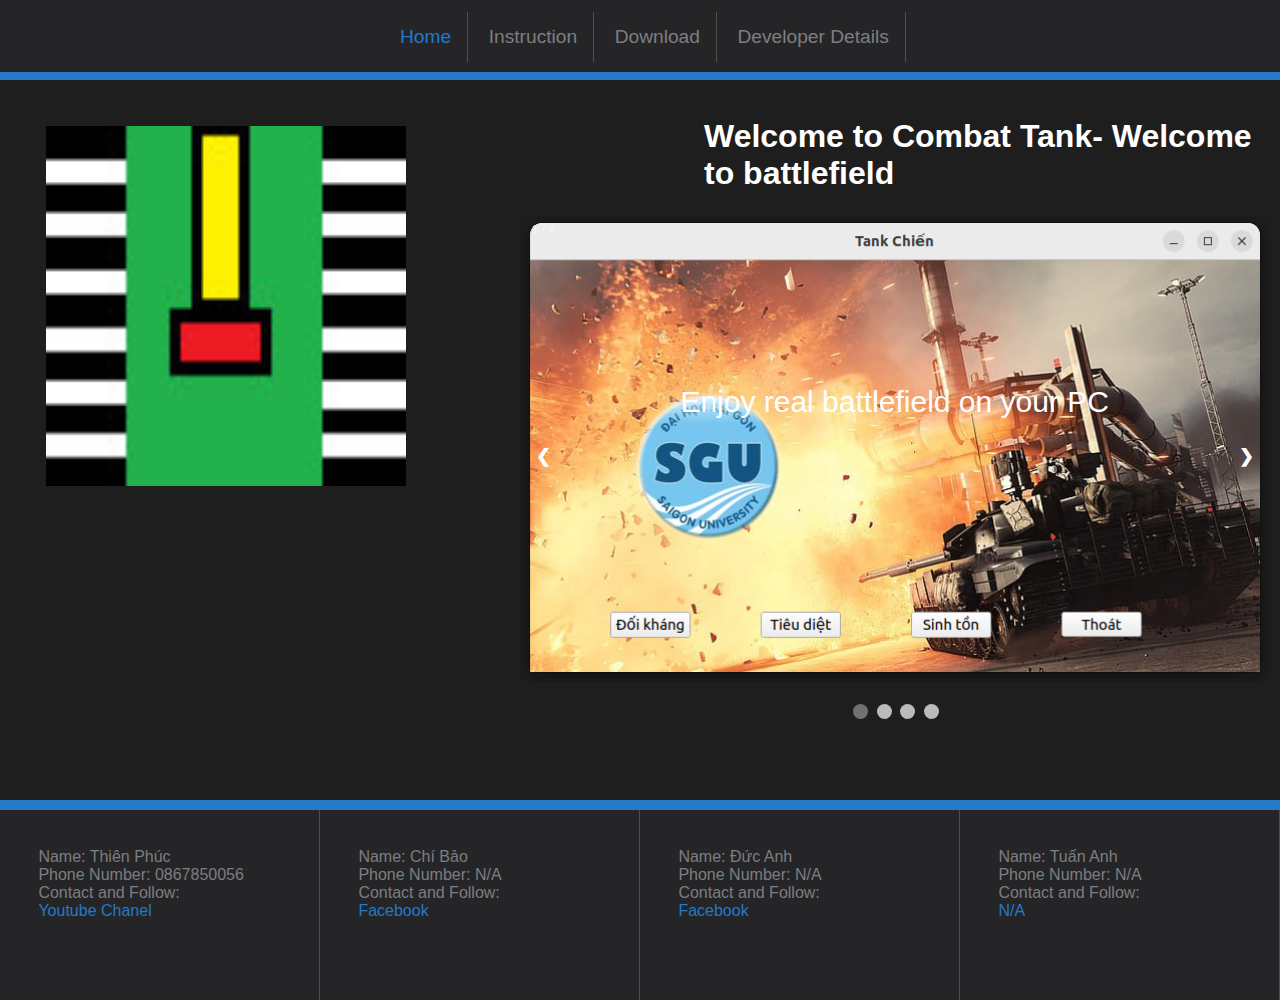
<file: index.html>
<!DOCTYPE html>
<html lang="en">
<head>
    <meta charset="UTF-8">
    <meta http-equiv="X-UA-Compatible" content="IE=edge">
    <meta name="viewport" content="width=device-width, initial-scale=1.0">
    <link rel="stylesheet" href="style.css">
    <link rel="stylesheet" href="musicplayer.css">
    <link rel="stylesheet" href="https://cdnjs.cloudflare.com/ajax/libs/font-awesome/6.3.0/css/all.min.css">
    <link rel="stylesheet" href="slideshow.css">
    <script src="slideshow.js"></script>
    <title>Home</title>
</head>
<body onload="showSlides()">
    <nav class="nav-bar">
        <ul class="menu">
            <li class="menu-item"><a href="index.html" style="color: #2479c9;">Home</a></li>
            <li class="menu-item"><a href="Instruction.html">Instruction</a></li>
            <li class="menu-item"><a href="download.html">Download</a></li>
            <li class="menu-item"><a href="Detailsus.html">Developer Details</a></li>
        </ul>
        <div class="ribbon"></div>
    </nav>
    <div class="content">        
        <div class="left">
            <div class="disc">
                <div class="center">
                    <img src="Tank.jpg">
                </div>
            </div>
            <div class="parent">
                <div class="child-level-1">
                  <div class="child child-1"></div>
                  <div class="child child-2"></div>
                </div>
            </div>
        </div>       
        <div class="right">
            <div class="title"><h1>Welcome to Combat Tank- Welcome to battlefield</h1></div>
            <div class="slideshow-container">

                <!-- Full-width images with number and caption text -->
                <div class="mySlides fade">
                  <div class="numbertext">1 / 4</div>
                  <img src="tankbg1.jpg" style="width:100%">
                  <div class="text">Enjoy real battlefield on your PC</div>
                </div>
              
                <div class="mySlides fade">
                  <div class="numbertext">2 / 4</div>
                  <img src="tankbg2.jpg" style="width:100%">
                  <div class="text">You can play with AI</div>
                </div>
              
                <div class="mySlides fade">
                  <div class="numbertext">3 / 4</div>
                  <img src="tankbg3.jpg" style="width:100%">
                  <div class="text">You can combat with your friend</div>
                </div>

                <div class="mySlides fade">
                  <div class="numbertext">4 / 4</div>
                  <img src="tankbg4.jpg" style="width:100%">
                  <div class="text">Survival mode is available</div>
                </div>
              
                <!-- Next and previous buttons -->
                <a class="prev" onclick="plusSlides(-1)">&#10094;</a>
                <a class="next" onclick="plusSlides(1)">&#10095;</a>
              </div>
              <br>
              
              <!-- The dots/circles -->
              <div style="text-align:center">
                <span class="dot" onclick="currentSlide(1)"></span>
                <span class="dot" onclick="currentSlide(2)"></span>
                <span class="dot" onclick="currentSlide(3)"></span>
                <span class="dot" onclick="currentSlide(4)"></span>
              </div>
            </div>        
    </div>
    <footer class="footer">
        <div class="ribbon1"></div>
        <div class="part1">
            <p>Name: Thiên Phúc </p>
            <p>Phone Number: 0867850056</p>
            <p>Contact and Follow: </p><a href="https://www.youtube.com/channel/UCP7m9fLrzvcDfcaZi9htj4g">Youtube Chanel</a>
        </div>
        <div class="part2">
            <p>Name: Chí Bảo</p>
            <p>Phone Number: N/A</p>
            <p>Contact and Follow: </p><a href="https://www.facebook.com/dcbaosgu">Facebook</a>
        </div>
        <div class="part3">
          <p>Name: Đức Anh </p>
          <p>Phone Number: N/A</p>
          <p>Contact and Follow: </p><a href="https://www.facebook.com/ducanhdeptraivip">Facebook</a>
        </div>
        <div class="part4">
          <p>Name: Tuấn Anh </p>
          <p>Phone Number: N/A</p>
          <p>Contact and Follow: </p><a href="#">N/A</a>
        </div>
    </footer>
</body>
</html>
</file>
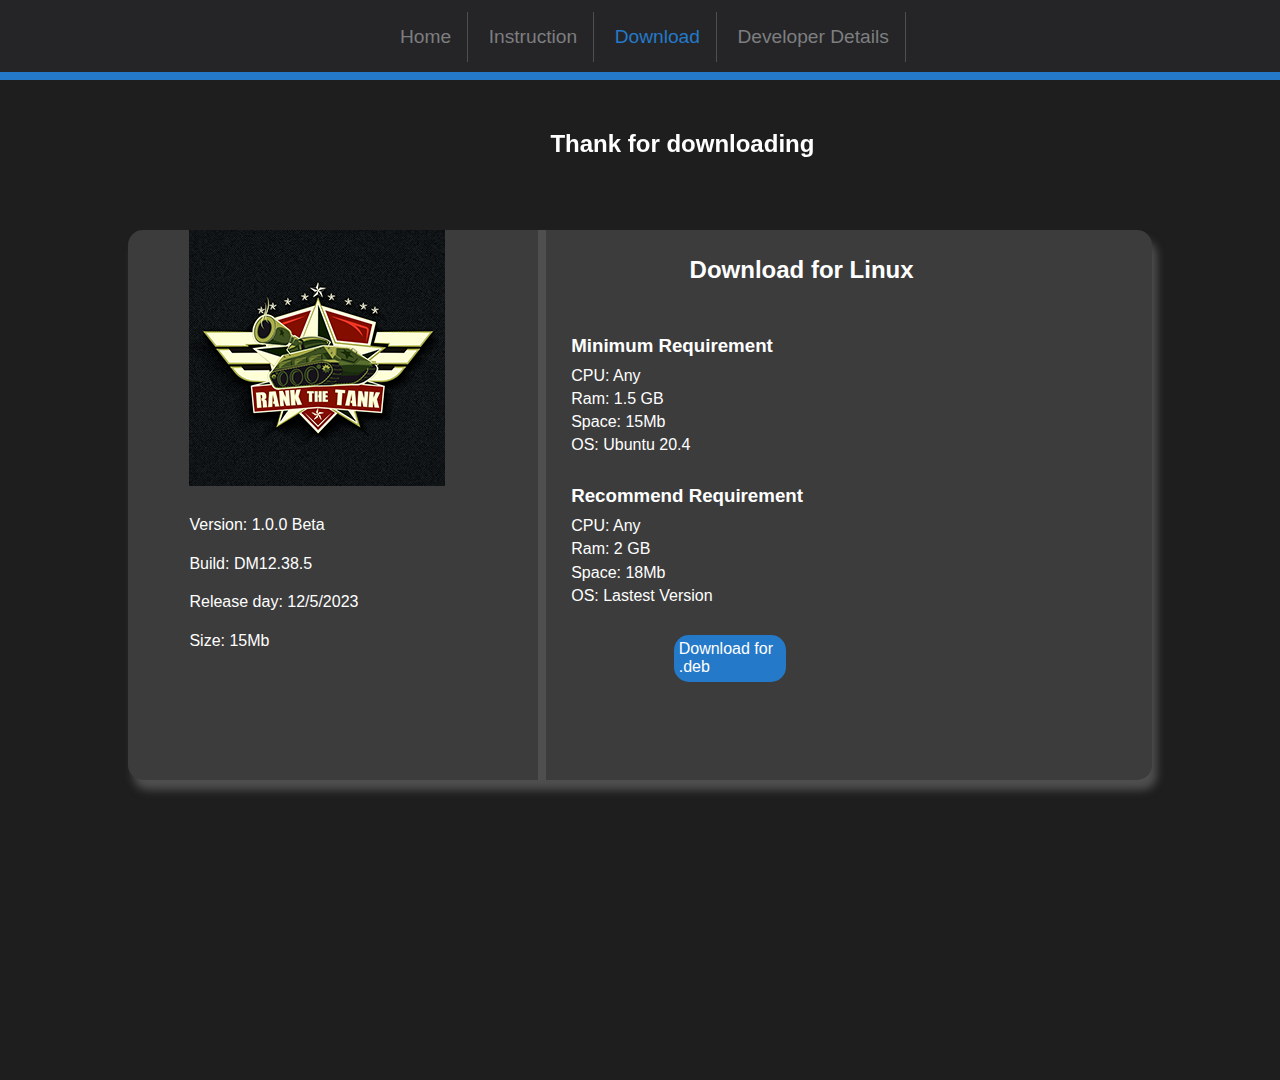
<file: download.html>
<!DOCTYPE html>
<html lang="en">
<head>
    <meta charset="UTF-8">
    <meta http-equiv="X-UA-Compatible" content="IE=edge">
    <meta name="viewport" content="width=device-width, initial-scale=1.0">
    <link rel="stylesheet" href="style3.css">
    <title>Download</title>
</head>
<body>
    <nav class="nav-bar">
        <ul class="menu">
            <li class="menu-item"><a href="index.html">Home</a></li>
            <li class="menu-item"><a href="Instruction.html">Instruction</a></li>
            <li class="menu-item"><a href="download.html" style="color: #2479c9;">Download</a></li>
            <li class="menu-item"><a href="Detailsus.html">Developer Details</a></li>
        </ul>
        <div class="ribbon"></div>
    </nav>
    <div class="content">
        <div class="name"><h2>Thank for downloading</h2></div>
        <div class="download-content">
            <div class="left">
                <div class="logo"><img src="tanklogo.png"></div>
                <div class="info">
                    <p>Version: 1.0.0 Beta</p>
                    <p>Build: DM12.38.5</p>
                    <p>Release day: 12/5/2023</p>
                    <p>Size: 15Mb</p>
                </div>
            </div>
            <div class="right">
                <div class="title"><h2 style="text-align: center;">Download for Linux</h2></div>                
                <div class="download">
                    <div class="minimum-requirement">
                        <h3>Minimum Requirement</h3>
                        <p>CPU: Any</p>
                        <p>Ram: 1.5 GB</p>
                        <p>Space: 15Mb</p>
                        <p>OS: Ubuntu 20.4</p>
                    </div>
                    <div class="recommend-requirement">
                        <h3>Recommend Requirement</h3>
                        <p>CPU: Any</p>
                        <p>Ram: 2 GB</p>
                        <p>Space: 18Mb</p>
                        <p>OS: Lastest Version</p>
                    </div>
                </div>
                <div class="downloadlink">
                    <a href="https://github.com/Canon-D2/Battle-Tank" style="text-decoration: none; color: white; ">Download for .deb </a>
                </div>
            </div>
        </div>
    </div>
</body>
</html>
</file>
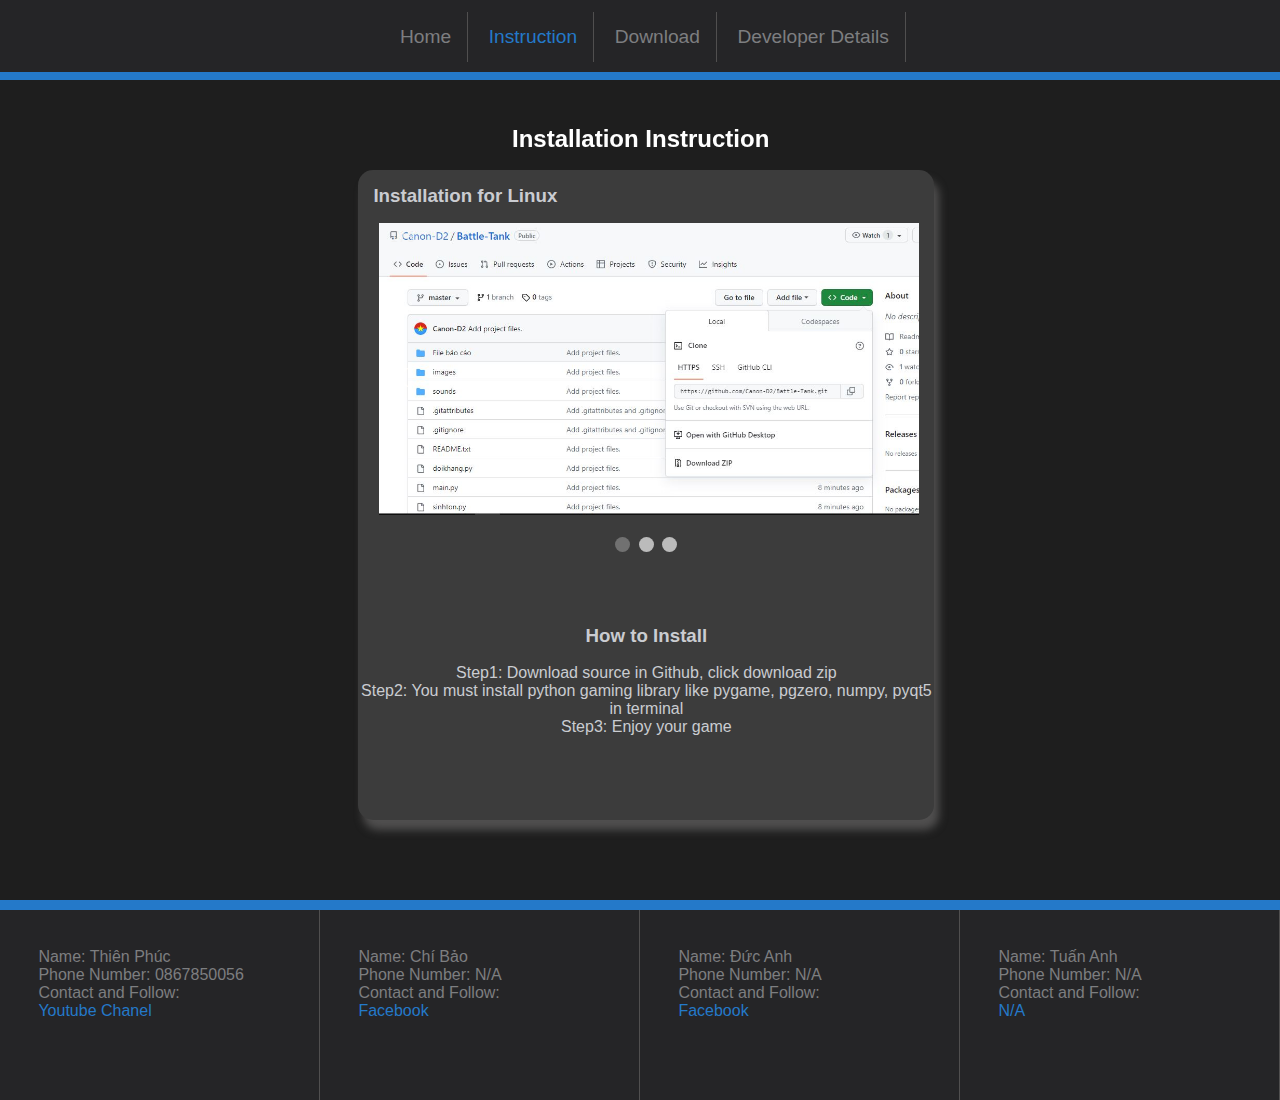
<file: Instruction.html>
<!DOCTYPE html>
<html lang="en">
<head>
    <meta charset="UTF-8">
    <meta http-equiv="X-UA-Compatible" content="IE=edge">
    <meta name="viewport" content="width=device-width, initial-scale=1.0">
    <link rel="stylesheet" href="style1.css">
    <link rel="stylesheet" href="slideshow.css">
    <script src="slideshow.js"></script>
    <title>Instruction</title>
</head>
<body onload="showSlides()">
    <nav class="nav-bar">
        <ul class="menu">
            <li class="menu-item"><a href="index.html">Home</a></li>
            <li class="menu-item"><a href="Instruction.html" style="color: #2479c9;">Instruction</a></li>
            <li class="menu-item"><a href="download.html">Download</a></li>
            <li class="menu-item"><a href="Detailsus.html">Developer Details</a></li>
        </ul>
        <div class="ribbon"></div>
    </nav>
    <div class="content">
        <div class="title"><h2>Installation Instruction</h2></div>
        <div class="instruct">
            <div class="name"><h3>Installation for Linux</h3></div>
            <div class="howtoinstall">
                  <h3>How to Install</h3>
                  <p>Step1: Download source in Github, click download zip</p>
                   <p>Step2: You must install python gaming library like pygame, pgzero, numpy, pyqt5 in terminal</p>
                  <p>Step3: Enjoy your game</p>
            </div>
            <div class="slideshow-container">
                <!-- Full-width images with number and caption text -->
                <div class="mySlides fade">
                  <div class="numbertext">1 / 3</div>
                  <img src="Downloadgame.JPG" style="width:100%">
                </div>
              
                <div class="mySlides fade">
                  <div class="numbertext">2 / 3</div>
                  <img src="HD.JPG" style="width:100%">
                </div>
              
                <div class="mySlides fade">
                  <div class="numbertext">3 / 3</div>
                  <img src="tankbg1.jpg" style="width:100%">
                </div>
              
                <!-- Next and previous buttons -->
                <a class="prev" onclick="plusSlides(-1)">&#10094;</a>
                <a class="next" onclick="plusSlides(1)">&#10095;</a>
              </div>
              <br>
              
              <!-- The dots/circles -->
              <div style="text-align:center">
                <span class="dot" onclick="currentSlide(1)"></span>
                <span class="dot" onclick="currentSlide(2)"></span>
                <span class="dot" onclick="currentSlide(3)"></span>
              </div>
            </div>   
            
        </div>
    </div>
    <footer class="footer">
      <div class="ribbon1"></div>
      <div class="part1">
          <p>Name: Thiên Phúc </p>
          <p>Phone Number: 0867850056</p>
          <p>Contact and Follow: </p><a href="https://www.youtube.com/channel/UCP7m9fLrzvcDfcaZi9htj4g">Youtube Chanel</a>
      </div>
      <div class="part2">
          <p>Name: Chí Bảo</p>
          <p>Phone Number: N/A</p>
          <p>Contact and Follow: </p><a href="https://www.facebook.com/dcbaosgu">Facebook</a>
      </div>
      <div class="part3">
        <p>Name: Đức Anh </p>
        <p>Phone Number: N/A</p>
        <p>Contact and Follow: </p><a href="https://www.facebook.com/ducanhdeptraivip">Facebook</a>
      </div>
      <div class="part4">
        <p>Name: Tuấn Anh </p>
        <p>Phone Number: N/A</p>
        <p>Contact and Follow: </p><a href="#">N/A</a>
      </div>
  </footer>
</body>
</html>
</file>
<file: style.css>
*
{
    margin: 0;
    padding: 0;
    font-family: 'Franklin Gothic Medium', 'Arial Narrow', Arial, sans-serif;
}
@media only screen and (min-width: 1600px){ 
    .nav-bar
    {
        position: sticky;
        top:0;
        background-color: #252527;
        width: 100%;
        height: 80px;
    }
    .nav-bar .ribbon
    {
        position: absolute;
        top: 90%;
        width: 100%;
        height: 10%;
        background-color: #2479c9;
    }
    .nav-bar .menu
    {
        position: absolute;
        top:15%;
        left: 40%;
        list-style-type: none;
        margin: 0;
        padding: 0;
        overflow: hidden;       
    }
    .nav-bar .menu .menu-item
    {        
        display: inline-block;
        border-right: 1px #504f4f solid;
    }
    .nav-bar .menu .menu-item:hover
    {
        background-color: rgba(255, 255, 255, 0.3);
    }
    .nav-bar .menu .menu-item a
    {
        text-decoration: none;
        color: #7d7e80;
        text-align: center;
        display: block;
        padding: 14px 16px;
        font-size: larger;
    }
    .content
    {
        position: absolute;
        background-color: #1e1e1e;
        width: 100%;
        height: 1000px;
    }
    .content .left
    {
        width: 40%;
        float:left;
    }
    
    
    .content .right
    { 
        width: 60%;
        float:left;
        color: white
    }
    .content .right .title
    {
        margin-left: 20%;
        margin-top: 5%;
    }
    .content .right .part3
    {
        width: 100%;
        background-color: #2479c9;
    }

    .footer
    {
        position: absolute;
        top: 1000px;
        background-color: #252527;
        width: 100%;
        height: 200px;
        color: #7d7e80
    }

    .footer a
    {
        text-decoration: none;
        color: #2479c9;
    }

    .footer .ribbon1
    {
        position: absolute;
        top: 0;
        width: 100%;
        height: 5%;
        background-color: #2479c9;
    }

    .footer .part1
    {
        position: absolute;
        top: 5%;
        left: 0;
        width: 25%;
        height: 95%;
        float: left;
        padding: 3%;
        border-right: 1px #504f4f solid;
    }

    .footer .part2
    {
        position: absolute;
        top: 5%;
        left: 25%;
        width: 25%;
        height: 95%;
        float: left;
        padding: 3%;
        border-right: 1px #504f4f solid;
    }

    .footer .part3
    {
        position: absolute;
        top: 5%;
        left: 50%;
        width: 25%;
        height: 95%;
        float: left;
        padding: 3%;
        border-right: 1px #504f4f solid;
    }

    .footer .part4
    {
        position: absolute;
        top: 5%;
        left: 75%;
        width: 25%;
        height: 95%;
        float: left;
        padding: 3%;
        border-right: 1px #504f4f solid;
    }
}
@media only screen and (min-width: 1024px) and (max-width: 1599px) 
{
    .nav-bar
    {
        position: sticky;
        top:0;
        background-color: #252527;
        width: 100%;
        height: 80px;
    }
    .nav-bar .ribbon
    {
        position: absolute;
        top: 90%;
        width: 100%;
        height: 10%;
        background-color: #2479c9;
    }
    .nav-bar .menu
    {
        position: absolute;
        top:15%;
        left: 30%;
        list-style-type: none;
        margin: 0;
        padding: 0;
        overflow: hidden;       
    }
    .nav-bar .menu .menu-item
    {        
        display: inline-block;
        border-right: 1px #504f4f solid;
    }
    .nav-bar .menu .menu-item:hover
    {
        background-color: rgba(255, 255, 255, 0.3);
    }
    .nav-bar .menu .menu-item a
    {
        text-decoration: none;
        color: #7d7e80;
        text-align: center;
        display: block;
        padding: 14px 16px;
        font-size: larger;
    }
    .content
    {
        position: absolute;
        background-color: #1e1e1e;
        width: 100%;
        height: 800px;
    }
    .content .left
    {
        width: 40%;
        float:left;
    }   
    .content .right
    { 
        width: 60%;
        float:left;
        color: white
    }
    .content .right .title
    {
        margin-left: 25%;
        margin-top: 5%;
    }

    .footer
    {
        position: absolute;
        top: 800px;
        background-color: #252527;
        width: 100%;
        height: 200px;
        color: #7d7e80
    }

    .footer a
    {
        text-decoration: none;
        color: #2479c9;
    }

    .footer .ribbon1
    {
        position: absolute;
        top: 0;
        width: 100%;
        height: 5%;
        background-color: #2479c9;
    }

    .footer .part1
    {
        position: absolute;
        top: 5%;
        left: 0;
        width: 25%;
        height: 95%;
        float: left;
        padding: 3%;
        border-right: 1px #504f4f solid;
    }

    .footer .part2
    {
        position: absolute;
        top: 5%;
        left: 25%;
        width: 25%;
        height: 95%;
        float: left;
        padding: 3%;
        border-right: 1px #504f4f solid;
    }

    .footer .part3
    {
        position: absolute;
        top: 5%;
        left: 50%;
        width: 25%;
        height: 95%;
        float: left;
        padding: 3%;
        border-right: 1px #504f4f solid;
    }

    .footer .part4
    {
        position: absolute;
        top: 5%;
        left: 75%;
        width: 25%;
        height: 95%;
        float: left;
        padding: 3%;
        border-right: 1px #504f4f solid;
    }
}
@media only screen and (min-width: 601px) and (max-width: 1023px)
{
    .nav-bar
    {
        position: sticky;
        top:0;
        background-color: #252527;
        width: 100%;
        height: 80px;
    }
    .nav-bar .ribbon
    {
        position: absolute;
        top: 90%;
        width: 100%;
        height: 10%;
        background-color: #2479c9;
    }
    .nav-bar .menu
    {
        position: absolute;
        top:15%;
        left: 30%;
        list-style-type: none;
        margin: 0;
        padding: 0;
        overflow: hidden;       
    }
    .nav-bar .menu .menu-item
    {        
        display: inline-block;
        border-right: 1px #504f4f solid;
    }
    .nav-bar .menu .menu-item:hover
    {
        background-color: rgba(255, 255, 255, 0.3);
    }
    .nav-bar .menu .menu-item a
    {
        text-decoration: none;
        color: #7d7e80;
        text-align: center;
        display: block;
        padding: 12px 14px;
        font-size: larger;
    }
    .content
    {
        position: absolute;
        background-color: #1e1e1e;
        width: 100%;
        height: 650px;
    }
    .content .left
    {
        width: 40%;
        float:left;
    }
     
    .content .right
    { 
        width: 60%;
        float:left;
        color: white
    }
    .content .right .title
    {
        margin-left: 15%;
        margin-top: 5%;
    }

    .footer
    {
        position: absolute;
        top: 650px;
        background-color: #252527;
        width: 100%;
        height: 200px;
        color: #7d7e80
    }

    .footer a
    {
        text-decoration: none;
        color: #2479c9;
    }

    .footer .ribbon1
    {
        position: absolute;
        top: 0;
        width: 100%;
        height: 5%;
        background-color: #2479c9;
    }

    .footer .part1
    {
        position: absolute;
        top: 5%;
        left: 0;
        width: 25%;
        height: 95%;
        float: left;
        padding: 3%;
        border-right: 1px #504f4f solid;
    }

    .footer .part2
    {
        position: absolute;
        top: 5%;
        left: 25%;
        width: 25%;
        height: 95%;
        float: left;
        padding: 3%;
        border-right: 1px #504f4f solid;
    }

    .footer .part3
    {
        position: absolute;
        top: 5%;
        left: 50%;
        width: 25%;
        height: 95%;
        float: left;
        padding: 3%;
        border-right: 1px #504f4f solid;
    }

    .footer .part4
    {
        position: absolute;
        top: 5%;
        left: 75%;
        width: 25%;
        height: 95%;
        float: left;
        padding: 3%;
        border-right: 1px #504f4f solid;
    }
} 
@media only screen and (max-width: 600px)
{
    .nav-bar
    {
        position: sticky;
        top:0;
        background-color: #252527;
        width: 100%;
        height: 60px;
    }
    .nav-bar .ribbon
    {
        position: absolute;
        top: 90%;
        width: 100%;
        height: 10%;
        background-color: #2479c9;
    }
    .nav-bar .menu
    {
        position: absolute;
        top:15%;
        left: 5%;
        list-style-type: none;
        margin: 0;
        padding: 0;
        overflow: hidden;       
    }
    .nav-bar .menu .menu-item
    {        
        display: inline-block;
        border-right: 1px #504f4f solid;
    }
    .nav-bar .menu .menu-item:hover
    {
        background-color: rgba(255, 255, 255, 0.3);
    }
    .nav-bar .menu .menu-item a
    {
        text-decoration: none;
        color: #7d7e80;
        text-align: center;
        display: block;
        padding: 5px 2px;
        font-size: medium;
    }
    .content
    {
        position: absolute;
        background-color: #1e1e1e;
        width: 100%;
        height: 1100px;
    }
    .content .left
    {
        position: absolute;
        height: 600px;
        width: 100%;
    }
        
    .content .right
    { 
        position: absolute;
        top: 600px;
        width: 100%;
        height: 400px;
        color: white
    }
    .content .right .title
    {
        margin-left: 15%;
        margin-top: 5%;
    }

    .footer
    {
        position: absolute;
        top: 1100px;
        background-color: #252527;
        width: 100%;
        height: 250px;
        color: #7d7e80
    }

    .footer a
    {
        text-decoration: none;
        color: #2479c9;
    }

    .footer .ribbon1
    {
        position: absolute;
        top: 0;
        width: 100%;
        height: 5%;
        background-color: #2479c9;
    }

    .footer .part1
    {
        position: absolute;
        top: 5%;
        left: 0;
        width: 25%;
        height: 95%;
        float: left;
        padding: 3%;
        border-right: 1px #504f4f solid;
    }

    .footer .part2
    {
        position: absolute;
        top: 5%;
        left: 25%;
        width: 25%;
        height: 95%;
        float: left;
        padding: 3%;
        border-right: 1px #504f4f solid;
    }

    .footer .part3
    {
        position: absolute;
        top: 5%;
        left: 50%;
        width: 25%;
        height: 95%;
        float: left;
        padding: 3%;
        border-right: 1px #504f4f solid;
    }

    .footer .part4
    {
        position: absolute;
        top: 5%;
        left: 75%;
        width: 25%;
        height: 95%;
        float: left;
        padding: 3%;
        border-right: 1px #504f4f solid;
    }
}
</file>
<file: musicplayer.css>
@media only screen and (min-width: 1600px)  {
    .content .left .disc
    {
        position: relative;
        margin-top: 15%;
        margin-left: 15%;
        
        height: 500px;
        width: 500px;
        
        animation: rotate 20s linear infinite;
        animation: fadeIn 5s;
        
    }
    @keyframes fadeIn {
        0% { opacity: 0; }
        100% { opacity: 1; }
    }
    .content .left .disc .center img
    {
        position: absolute;
        top: 5%;
        left: 5%;
        height: 90%;
        width: 90%;
        animation: rotate 20s linear infinite;
    }
    @keyframes rotate {
        0% {
          transform: rotate(0deg);
        }
        100% {
          transform: rotate(360deg);
        }
      }
      /*.parent {
        position: relative;
        top: -350px;
        left: 50%;
        width: 260px;
        animation: fly 3s linear infinite, fadeOut 3s linear infinite;
      }
      @keyframes fly {
        0% {
          left: 50%;
          top: -350px;
        }
        100% {
          top: -500px;
          left: 100%;   
        }
      }
      @keyframes fadeOut {
        0% { opacity: 1; }
        100% { opacity: 0; }
      }
      .parent, .child-level-1, .child-level-2 {
        display: flex;
        justify-content: space-between;
      }
      
      .child-level-1, .child-level-2 {
        position: relative;
        width: 120px;
      }

      .child {
        height: 40px;
        width: 50px;
        border-radius: 50%;
      }
      
      .child.child-1, .child.child-1::after, .child.child-2, .child.child-2::after,
      .child.child-2::before, .child.child-4, .child.child-4::before, .child.child-4::after {
        animation: switchcolor 2s linear infinite
      }
      @keyframes switchcolor {
        0% { 
          background-image: linear-gradient(
            135deg,
            #0a50e6,
            #0ae44b
        );
        }
        25% { 
          background-image: linear-gradient(
            135deg,
            #a1e20a,
            #ece90f
        );
        }
        50% { 
          background-image: linear-gradient(
            135deg,
            #daa30b,
            #e65ad3
        );
        }
        100% { 
          background-image: linear-gradient(
            135deg,
            #ad0fec,
            #da0b15
        );
        }
      }

    .child::before, .child::after {
        position: absolute;
        top: -80px;
    }

    .child::after, .child.child-4::before {
        content: "";
        height: 100px;
        width: 10px;
    }

    .child.child-1::after, .child.child-3::after {
        right: 70px;
    }

    .child.child-2::after, .child.child-4::after {
        right: 0;
    }

    .child.child-2::before {
        content: "";
        height: 10px;
        width: 60px;
        right: 10px;
    }
    .content .left .musiccontrol
    {
        margin-left: 10%;
        padding-top: 5%;
        padding-bottom: 5%;
        width: 80%;
        height: 30%;
        background-color: #3c3c3c;
        overflow: hidden;
        border-radius: 15px;
        box-shadow: 5px 10px 8px #504f4f;
    }
    .content .left .musiccontrol .time
    {
        display: flex;
        justify-content: center;
        color: white;
        margin-top: 15px;
        margin-bottom: 15px;
    }
    .content .left .musiccontrol .control
    {
        height: 50%;
        width: 100%;
        padding-left: 35%;
        padding-top: 3%;
    }
    .content .left .musiccontrol .play-music
    {
        float: left;
        height: 50px;
        width: 50px;
        background-color: white;
        border-radius: 50%;
        margin-left: 15px;
    }
    .content .left .musiccontrol .forward
    {
        float: left;
        height: 50px;
        width: 50px;
        background-color: white;
        border-radius: 50%;
        margin-left: 15px;
    }
    .content .left .musiccontrol .backward
    {
        float: left;
        height: 50px;
        width: 50px;
        background-color: white;
        border-radius: 50%;
    }

    .content .left .musiccontrol #seekbar
    {
        -webkit-appearance: none;
        margin-left: 10%;
        width: 80%;
        height: 15px;
        cursor: pointer;
        border-radius: 15px;
        overflow: hidden;
    }
    .content .left .musiccontrol #seekbar::-webkit-slider-thumb
    {
        -webkit-appearance: none;
        width: 10px;
        height: 25px;
        background-color: #2479c9;
        box-shadow: -400px 0 0 400px #66abec;        
    }*/
}

@media only screen and (min-width: 1024px) and (max-width: 1599px) 
{
  .content .left .disc
  {
      position: relative;
      margin-top: 5%;
      margin-left: 5%;
      height: 400px;
      width: 400px;
      animation: rotate 20s linear infinite;
      animation: fadeIn 5s;
  }
  @keyframes fadeIn {
      0% { opacity: 0; }
      100% { opacity: 1; }
  }
  
  .content .left .disc .center img
  {
      position: absolute;
      top: 5%;
      left: 5%;
      height: 90%;
      width: 90%;
      animation: rotate 20s linear infinite;
  }
  @keyframes rotate {
      0% {
        transform: rotate(0deg);
      }
      100% {
        transform: rotate(360deg);
      }
    }
    /*.parent {
      position: relative;
      top: -350px;
      left: 50%;
      width: 200px;
      animation: fly 3s linear infinite, fadeOut 3s linear infinite;
    }
    @keyframes fly {
      0% {
        left: 50%;
        top: -350px;
      }
      100% {
        top: -500px;
        left: 100%;   
      }
    }
    @keyframes fadeOut {
      0% { opacity: 1; }
      100% { opacity: 0; }
    }
    .parent, .child-level-1, .child-level-2 {
      display: flex;
      justify-content: space-between;
    }
    
    .child-level-1, .child-level-2 {
      position: relative;
      width: 120px;
    }

    .child {
      height: 40px;
      width: 50px;
      border-radius: 50%;
    }
    
    .child.child-1, .child.child-1::after, .child.child-2, .child.child-2::after,
      .child.child-2::before, .child.child-4, .child.child-4::before, .child.child-4::after {
        animation: switchcolor 2s linear infinite
      }
      @keyframes switchcolor {
        0% { 
          background-image: linear-gradient(
            135deg,
            #0a50e6,
            #0ae44b
        );
        }
        25% { 
          background-image: linear-gradient(
            135deg,
            #a1e20a,
            #ece90f
        );
        }
        50% { 
          background-image: linear-gradient(
            135deg,
            #daa30b,
            #e65ad3
        );
        }
        100% { 
          background-image: linear-gradient(
            135deg,
            #ad0fec,
            #da0b15
        );
        }
      }


  .child::before, .child::after {
      position: absolute;
      top: -80px;
  }

  .child::after, .child.child-4::before {
      content: "";
      height: 100px;
      width: 10px;
  }

  .child.child-1::after, .child.child-3::after {
      right: 70px;
  }

  .child.child-2::after, .child.child-4::after {
      right: 0;
  }

  .child.child-2::before {
      content: "";
      height: 10px;
      width: 60px;
      right: 10px;
  }
  .content .left .musiccontrol
  {
      margin-left: 5%;
      padding-top: 5%;
      padding-bottom: 5%;
      width: 80%;
      height: 30%;
      background-color: #3c3c3c;
      overflow: hidden;
      border-radius: 15px;
      box-shadow: 5px 10px 8px #504f4f;
  }
  .content .left .musiccontrol .time
  {
      display: flex;
      justify-content: center;
      color: white;
      margin-top: 15px;
      margin-bottom: 15px;
  }
  .content .left .musiccontrol .control
  {
      height: 50%;
      width: 100%;
      padding-left: 30%;
      padding-top: 3%;
  }
  .content .left .musiccontrol .play-music
  {
      float: left;
      height: 50px;
      width: 50px;
      background-color: white;
      border-radius: 50%;
      margin-left: 15px;
  }
  .content .left .musiccontrol .forward
  {
      float: left;
      height: 50px;
      width: 50px;
      background-color: white;
      border-radius: 50%;
      margin-left: 15px;
  }
  .content .left .musiccontrol .backward
  {
      float: left;
      height: 50px;
      width: 50px;
      background-color: white;
      border-radius: 50%;
  }

  .content .left .musiccontrol #seekbar
  {
      -webkit-appearance: none;
      margin-left: 10%;
      width: 80%;
      height: 15px;
      cursor: pointer;
      border-radius: 15px;
      overflow: hidden;
  }
  .content .left .musiccontrol #seekbar::-webkit-slider-thumb
  {
      -webkit-appearance: none;
      width: 10px;
      height: 25px;
      background-color: #2479c9;
      box-shadow: -400px 0 0 400px #66abec;        
  }*/
}

@media only screen and (min-width: 601px) and (max-width: 1023px)
{
  .content .left .disc
  {
      position: relative;
      margin-top: 5%;
      margin-left: 5%;
      background-color: black;
      height: 300px;
      width: 300px;
      animation: rotate 20s linear infinite;
      animation: fadeIn 5s;
      box-shadow: 5px 10px 8px #2c2b2b;
  }
  @keyframes fadeIn {
      0% { opacity: 0; }
      100% { opacity: 1; }
  }
  .content .left .disc .center img
  {
      position: absolute;
      top: 5%;
      left: 5%;
      height: 90%;
      width: 90%;
      animation: rotate 20s linear infinite;
  }
  @keyframes rotate {
      0% {
        transform: rotate(0deg);
      }
      100% {
        transform: rotate(360deg);
      }
    }
    /*.parent {
      position: relative;
      top: -350px;
      left: 50%;
      width: 200px;
      animation: fly 3s linear infinite, fadeOut 3s linear infinite;
    }
    @keyframes fly {
      0% {
        left: 50%;
        top: -350px;
      }
      100% {
        top: -500px;
        left: 100%;   
      }
    }
    @keyframes fadeOut {
      0% { opacity: 1; }
      100% { opacity: 0; }
    }
    .parent, .child-level-1, .child-level-2 {
      display: flex;
      justify-content: space-between;
    }
    
    .child-level-1, .child-level-2 {
      position: relative;
      width: 120px;
    }

    .child {
      height: 40px;
      width: 50px;
      border-radius: 50%;
    }
    
    .child.child-1, .child.child-1::after, .child.child-2, .child.child-2::after,
      .child.child-2::before, .child.child-4, .child.child-4::before, .child.child-4::after {
        animation: switchcolor 2s linear infinite
      }
      @keyframes switchcolor {
        0% { 
          background-image: linear-gradient(
            135deg,
            #0a50e6,
            #0ae44b
        );
        }
        25% { 
          background-image: linear-gradient(
            135deg,
            #a1e20a,
            #ece90f
        );
        }
        50% { 
          background-image: linear-gradient(
            135deg,
            #daa30b,
            #e65ad3
        );
        }
        100% { 
          background-image: linear-gradient(
            135deg,
            #ad0fec,
            #da0b15
        );
        }
      }


  .child::before, .child::after {
      position: absolute;
      top: -80px;
  }

  .child::after, .child.child-4::before {
      content: "";
      height: 100px;
      width: 10px;
  }

  .child.child-1::after, .child.child-3::after {
      right: 70px;
  }

  .child.child-2::after, .child.child-4::after {
      right: 0;
  }

  .child.child-2::before {
      content: "";
      height: 10px;
      width: 60px;
      right: 10px;
  }
  .content .left .musiccontrol
  {
      margin-left: 5%;
      padding-top: 5%;
      padding-bottom: 5%;
      width: 80%;
      height: 30%;
      background-color: #3c3c3c;
      overflow: hidden;
      border-radius: 15px;
      box-shadow: 5px 10px 8px #504f4f;
  }
  .content .left .musiccontrol .time
  {
      display: flex;
      justify-content: center;
      color: white;
      margin-top: 15px;
      margin-bottom: 15px;
  }
  .content .left .musiccontrol .control
  {
      height: 50%;
      width: 100%;
      padding-left: 18%;
      padding-top: 3%;
  }
  .content .left .musiccontrol .play-music
  {
      float: left;
      height: 50px;
      width: 50px;
      background-color: white;
      border-radius: 50%;
      margin-left: 15px;
  }
  .content .left .musiccontrol .forward
  {
      float: left;
      height: 50px;
      width: 50px;
      background-color: white;
      border-radius: 50%;
      margin-left: 15px;
  }
  .content .left .musiccontrol .backward
  {
      float: left;
      height: 50px;
      width: 50px;
      background-color: white;
      border-radius: 50%;
  }

  .content .left .musiccontrol #seekbar
  {
      -webkit-appearance: none;
      margin-left: 10%;
      width: 80%;
      height: 15px;
      cursor: pointer;
      border-radius: 15px;
      overflow: hidden;
  }
  .content .left .musiccontrol #seekbar::-webkit-slider-thumb
  {
      -webkit-appearance: none;
      width: 10px;
      height: 25px;
      background-color: #2479c9;
      box-shadow: -400px 0 0 400px #66abec;        
  }*/
}

@media only screen and (max-width: 600px)
{
  .content .left .disc
  {
      position: relative;
      margin-top: 5%;
      margin-left: 5%;
      background-color: black;
      height: 350px;
      width: 350px;
      border-radius: 50%;
      animation: rotate 20s linear infinite;
      animation: fadeIn 5s;
      box-shadow: 5px 10px 8px #2c2b2b;
  }
  .content .left .disc:hover
  {
    height: 355px;
    width: 355px;
    border: 1px solid;
    box-shadow: inset 0 0 20px rgba(255, 255, 255, .5), 0 0 20px rgba(255, 255, 255, .2);
    outline-color: rgba(255, 255, 255, 0);
    outline-offset: 15px;
    text-shadow: 1px 1px 2px #427388; 
  }
  @keyframes fadeIn {
      0% { opacity: 0; }
      100% { opacity: 1; }
  }
  .content .left .disc .center
  {
      position: absolute;
      top: 14%;
      left: 14%;
      transform: translate(-50%, -50%);
      height: 250px;
      width: 250px;
      background-image: linear-gradient(
            135deg,
            #e60a0a,
            #e6ab0a,
            #e6e20a,
            #0ae44b,
            #2b0ae4
      );
      animation: rotate 20s linear infinite;
      border-radius: 50%;
  }
  .content .left .disc .center img
  {
      position: absolute;
      top: 5%;
      left: 5%;
      height: 90%;
      width: 90%;
      border-radius: 50%;
      animation: rotate 20s linear infinite;
  }
  @keyframes rotate {
      0% {
        transform: rotate(0deg);
      }
      100% {
        transform: rotate(360deg);
      }
    }
    /*.parent {
      position: relative;
      top: -350px;
      left: 50%;
      width: 200px;
      animation: fly 3s linear infinite, fadeOut 3s linear infinite;
    }
    @keyframes fly {
      0% {
        left: 50%;
        top: -350px;
      }
      100% {
        top: -500px;
        left: 100%;   
      }
    }
    @keyframes fadeOut {
      0% { opacity: 1; }
      100% { opacity: 0; }
    }
    .parent, .child-level-1, .child-level-2 {
      display: flex;
      justify-content: space-between;
    }
    
    .child-level-1, .child-level-2 {
      position: relative;
      width: 120px;
    }

    .child {
      height: 40px;
      width: 50px;
      border-radius: 50%;
    }
    
    .child.child-1, .child.child-1::after, .child.child-2, .child.child-2::after,
      .child.child-2::before, .child.child-4, .child.child-4::before, .child.child-4::after {
        animation: switchcolor 2s linear infinite
      }
      @keyframes switchcolor {
        0% { 
          background-image: linear-gradient(
            135deg,
            #0a50e6,
            #0ae44b
        );
        }
        25% { 
          background-image: linear-gradient(
            135deg,
            #a1e20a,
            #ece90f
        );
        }
        50% { 
          background-image: linear-gradient(
            135deg,
            #daa30b,
            #e65ad3
        );
        }
        100% { 
          background-image: linear-gradient(
            135deg,
            #ad0fec,
            #da0b15
        );
        }
      }


  .child::before, .child::after {
      position: absolute;
      top: -80px;
  }

  .child::after, .child.child-4::before {
      content: "";
      height: 100px;
      width: 10px;
  }

  .child.child-1::after, .child.child-3::after {
      right: 70px;
  }

  .child.child-2::after, .child.child-4::after {
      right: 0;
  }

  .child.child-2::before {
      content: "";
      height: 10px;
      width: 60px;
      right: 10px;
  }
  .content .left .musiccontrol
  {
      margin-left: 20%;
      padding-top: 5%;
      padding-bottom: 5%;
      width: 60%;
      height: 30%;
      background-color: #3c3c3c;
      overflow: hidden;
      border-radius: 15px;
      box-shadow: 5px 10px 8px #504f4f;
  }
  .content .left .musiccontrol .time
  {
      display: flex;
      justify-content: center;
      color: white;
      margin-top: 15px;
      margin-bottom: 15px;
  }
  .content .left .musiccontrol .control
  {
      height: 50%;
      width: 100%;
      padding-left: 18%;
      padding-top: 3%;
  }
  .content .left .musiccontrol .play-music
  {
      float: left;
      height: 50px;
      width: 50px;
      background-color: white;
      border-radius: 50%;
      margin-left: 15px;
  }
  .content .left .musiccontrol .forward
  {
      float: left;
      height: 50px;
      width: 50px;
      background-color: white;
      border-radius: 50%;
      margin-left: 15px;
  }
  .content .left .musiccontrol .backward
  {
      float: left;
      height: 50px;
      width: 50px;
      background-color: white;
      border-radius: 50%;
  }

  .content .left .musiccontrol #seekbar
  {
      -webkit-appearance: none;
      margin-left: 10%;
      width: 80%;
      height: 15px;
      cursor: pointer;
      border-radius: 15px;
      overflow: hidden;
  }
  .content .left .musiccontrol #seekbar::-webkit-slider-thumb
  {
      -webkit-appearance: none;
      width: 10px;
      height: 25px;
      background-color: #2479c9;
      box-shadow: -400px 0 0 400px #66abec;        
  }*/
}
</file>
<file: slideshow.css>
@media only screen and (min-width: 1600px)
{
  * {box-sizing:border-box}
  
  /* Slideshow container */
  .slideshow-container {
    max-width: 1000px;
    position: relative;
    margin: auto;
    margin-top: 3%;
    margin-left: 1%;
  }
  
  /* Hide the images by default */
  .mySlides {
    display: none;
  }
  
  /* Next & previous buttons */
  .prev, .next {
    cursor: pointer;
    position: absolute;
    top: 50%;
    width: auto;
    margin-top: -22px;
    padding: 16px;
    color: white;
    font-weight: bold;
    font-size: 18px;
    transition: 0.6s ease;
    border-radius: 0 3px 3px 0;
    user-select: none;
  }
  
  /* Position the "next button" to the right */
  .next {
    right: 0;
    border-radius: 3px 0 0 3px;
  }
  
  /* On hover, add a black background color with a little bit see-through */
  .prev:hover, .next:hover {
    background-color: rgba(0,0,0,0.8);
  }
  
  /* Caption text */
  .text {
    color: white;
    font-size: 30px;
    padding: 8px 12px;
    position: absolute;
    bottom: 55%;
    width: 100%;
    text-align: center;
  }
  
  /* Number text (1/3 etc) */
  .numbertext {
    color: #f2f2f2;
    font-size: 12px;
    padding: 8px 12px;
    position: absolute;
    top: 0;
  }
  
  /* The dots/bullets/indicators */
  .dot {
    cursor: pointer;
    height: 15px;
    width: 15px;
    margin: 0 2px;
    background-color: #bbb;
    border-radius: 50%;
    display: inline-block;
    transition: background-color 0.6s ease;
  }
  
  .active, .dot:hover {
    background-color: #717171;
  }
  
  /* Fading animation */
  .fade {
    animation-name: fade;
    animation-duration: 1.5s;
  }
  
  @keyframes fade {
    from {opacity: .4}
    to {opacity: 1}
  }
}

@media only screen and (min-width: 1024px) and (max-width: 1599px) 
{
  * {box-sizing:border-box}
  
  /* Slideshow container */
  .slideshow-container {
    max-width: 750px;
    position: relative;
    margin: auto;
    margin-top: 3%;
    margin-left: 1%;
  }
  
  /* Hide the images by default */
  .mySlides {
    display: none;
  }
  
  /* Next & previous buttons */
  .prev, .next {
    cursor: pointer;
    position: absolute;
    top: 50%;
    width: auto;
    margin-top: -22px;
    padding: 16px;
    color: white;
    font-weight: bold;
    font-size: 18px;
    transition: 0.6s ease;
    border-radius: 0 3px 3px 0;
    user-select: none;
  }
  
  /* Position the "next button" to the right */
  .next {
    right: 0;
    border-radius: 3px 0 0 3px;
  }
  
  /* On hover, add a black background color with a little bit see-through */
  .prev:hover, .next:hover {
    background-color: rgba(0,0,0,0.8);
  }
  
  /* Caption text */
  .text {
    color: white;
    font-size: 30px;
    padding: 8px 12px;
    position: absolute;
    bottom: 55%;
    width: 100%;
    text-align: center;
  }
  
  /* Number text (1/3 etc) */
  .numbertext {
    color: #f2f2f2;
    font-size: 12px;
    padding: 8px 12px;
    position: absolute;
    top: 0;
  }
  
  /* The dots/bullets/indicators */
  .dot {
    cursor: pointer;
    height: 15px;
    width: 15px;
    margin: 0 2px;
    background-color: #bbb;
    border-radius: 50%;
    display: inline-block;
    transition: background-color 0.6s ease;
  }
  
  .active, .dot:hover {
    background-color: #717171;
  }
  
  /* Fading animation */
  .fade {
    animation-name: fade;
    animation-duration: 1.5s;
  }
  
  @keyframes fade {
    from {opacity: .4}
    to {opacity: 1}
  }
}

@media only screen and (min-width: 601px) and (max-width: 1023px)
{
  * {box-sizing:border-box}
  
  /* Slideshow container */
  .slideshow-container {
    max-width: 500px;
    position: relative;
    margin: auto;
    margin-top: 3%;
    margin-left: 1%;
  }
  
  /* Hide the images by default */
  .mySlides {
    display: none;
  }
  
  /* Next & previous buttons */
  .prev, .next {
    cursor: pointer;
    position: absolute;
    top: 50%;
    width: auto;
    margin-top: -22px;
    padding: 16px;
    color: white;
    font-weight: bold;
    font-size: 18px;
    transition: 0.6s ease;
    border-radius: 0 3px 3px 0;
    user-select: none;
  }
  
  /* Position the "next button" to the right */
  .next {
    right: 0;
    border-radius: 3px 0 0 3px;
  }
  
  /* On hover, add a black background color with a little bit see-through */
  .prev:hover, .next:hover {
    background-color: rgba(0,0,0,0.8);
  }
  
  /* Caption text */
  .text {
    color: white;
    font-size: 30px;
    padding: 8px 12px;
    position: absolute;
    bottom: 5%;
    width: 100%;
    text-align: center;
  }
  
  /* Number text (1/3 etc) */
  .numbertext {
    color: #f2f2f2;
    font-size: 12px;
    padding: 8px 12px;
    position: absolute;
    top: 0;
  }
  
  /* The dots/bullets/indicators */
  .dot {
    cursor: pointer;
    height: 15px;
    width: 15px;
    margin: 0 2px;
    background-color: #bbb;
    border-radius: 50%;
    display: inline-block;
    transition: background-color 0.6s ease;
  }
  
  .active, .dot:hover {
    background-color: #717171;
  }
  
  /* Fading animation */
  .fade {
    animation-name: fade;
    animation-duration: 1.5s;
  }
  
  @keyframes fade {
    from {opacity: .4}
    to {opacity: 1}
  }
}

@media only screen and (max-width: 600px)
{
  * {box-sizing:border-box}
  
  /* Slideshow container */
  .slideshow-container {
    max-width: 500px;
    position: relative;
    margin: auto;
    margin-top: 3%;
    margin-left: 1%;
  }
  
  /* Hide the images by default */
  .mySlides {
    display: none;
  }
  
  /* Next & previous buttons */
  .prev, .next {
    cursor: pointer;
    position: absolute;
    top: 50%;
    width: auto;
    margin-top: -22px;
    padding: 16px;
    color: white;
    font-weight: bold;
    font-size: 18px;
    transition: 0.6s ease;
    border-radius: 0 3px 3px 0;
    user-select: none;
  }
  
  /* Position the "next button" to the right */
  .next {
    right: 0;
    border-radius: 3px 0 0 3px;
  }
  
  /* On hover, add a black background color with a little bit see-through */
  .prev:hover, .next:hover {
    background-color: rgba(0,0,0,0.8);
  }
  
  /* Caption text */
  .text {
    color: white;
    font-size: 30px;
    padding: 8px 12px;
    position: absolute;
    bottom: 5%;
    width: 100%;
    text-align: center;
  }
  
  /* Number text (1/3 etc) */
  .numbertext {
    color: #f2f2f2;
    font-size: 12px;
    padding: 8px 12px;
    position: absolute;
    top: 0;
  }
  
  /* The dots/bullets/indicators */
  .dot {
    cursor: pointer;
    height: 15px;
    width: 15px;
    margin: 0 2px;
    background-color: #bbb;
    border-radius: 50%;
    display: inline-block;
    transition: background-color 0.6s ease;
  }
  
  .active, .dot:hover {
    background-color: #717171;
  }
  
  /* Fading animation */
  .fade {
    animation-name: fade;
    animation-duration: 1.5s;
  }
  
  @keyframes fade {
    from {opacity: .4}
    to {opacity: 1}
  }
}
</file>
<file: style3.css>
*
{
    margin: 0;
    padding: 0;
    font-family: 'Franklin Gothic Medium', 'Arial Narrow', Arial, sans-serif;
}
@media only screen and (min-width: 1600px) { 
    .nav-bar
    {
        position: sticky;
        top:0;
        background-color: #252527;
        width: 100%;
        height: 80px;
    }
    .nav-bar .ribbon
    {
        position: absolute;
        top: 90%;
        width: 100%;
        height: 10%;
        background-color: #2479c9;
    }
    .nav-bar .menu
    {
        position: absolute;
        top:15%;
        left: 40%;
        list-style-type: none;
        margin: 0;
        padding: 0;
        overflow: hidden;       
    }
    .nav-bar .menu .menu-item
    {        
        display: inline-block;
        border-right: 1px #504f4f solid;
    }
    .nav-bar .menu .menu-item:hover
    {
        background-color: rgba(255, 255, 255, 0.3);
    }
    .nav-bar .menu .menu-item a
    {
        text-decoration: none;
        color: #7d7e80;
        text-align: center;
        display: block;
        padding: 14px 16px;
        font-size: larger;
    }
    .content
    {
        position: absolute;
        background-color: #1e1e1e;
        width: 100%;
        height: 1000px;
    }
    .content .name
    {
        position: absolute;
        top: 5%;
        left: 45%;
        width: 100%;
        color: white;
    }
    .content .download-content
    {
        position: absolute;
        background-color: #3c3c3c;
        top: 15%;
        left: 10%;
        width: 80%;
        height: 650px;
        border-radius: 15px;
        overflow: hidden;
        animation: fadeIn 3s;
        box-shadow: 5px 10px 8px #504f4f;
    }
    @keyframes fadeIn {
        0% { opacity: 0; }
        100% { opacity: 1; }
    }
    .content .download-content .left
    {
        width: 40%;
        height: 100%;
        border-right: 8px #504f4f solid;
        float: left;
        color: white;
    }
    .content .download-content .left .logo
    {
        margin-left: 25%;
        width: 20px;
        height: 20px;
    }
    .content .download-content .left .info
    {
        margin-top: 40%;
        margin-left: 15%;
        width: 100%;
    }
    .content .download-content .left .info p
    {
        padding-top: 5%;
    }
    .content .download-content .right
    {
        width: 59%;
        height: 100%;
        float: left;
    }
    .content .download-content .right .title
    {
        width: 100%;
        padding-top: 5%;
        padding-bottom: 5%;
        color: white;
    }
    .content .download-content .right .menu
    {
        list-style-type: none;
        margin: 0;
        padding: 0;
        overflow: hidden;   
    }
    .content .download-content .right .menu .menuitems
    {
        margin-left: 5%;
        display: inline-block;
        border-bottom: 1px #504f4f solid;
    }
    .content .download-content .right .menu .menuitems a
    {
        text-decoration: none;
        color: #7d7e80;
        text-align: center;
        display: block;
        padding: 4px 3px;
        font-size: medium;
    }
    .content .download-content .right .download
    {
        width: 100%;
        padding: 5%;
    }
    .content .download-content .right .download .minimum-requirement
    {
        color: white;
        padding-bottom: 5%;
    }
    .content .download-content .right .download .minimum-requirement h3 {padding-bottom: 2%;}
    .content .download-content .right .download .minimum-requirement p {padding-bottom: 1%;}
    .content .download-content .right .download .recommend-requirement h3 {padding-bottom: 2%;} 
    .content .download-content .right .download .recommend-requirement p {padding-bottom: 1%;}
    .content .download-content .right .download .recommend-requirement
    {
        color: white;
    }
    .content .download-content .right .downloadlink
    {
        margin-left: 25%;
        width: 20%;
        padding: 1%;
        background-color: #2479c9;
        border-radius: 15px;
        color: white;
    }
}
@media only screen and (min-width: 1024px) and (max-width: 1599px) { 
    .nav-bar
    {
        position: sticky;
        top:0;
        background-color: #252527;
        width: 100%;
        height: 80px;
    }
    .nav-bar .ribbon
    {
        position: absolute;
        top: 90%;
        width: 100%;
        height: 10%;
        background-color: #2479c9;
    }
    .nav-bar .menu
    {
        position: absolute;
        top:15%;
        left: 30%;
        list-style-type: none;
        margin: 0;
        padding: 0;
        overflow: hidden;       
    }
    .nav-bar .menu .menu-item
    {        
        display: inline-block;
        border-right: 1px #504f4f solid;
    }
    .nav-bar .menu .menu-item:hover
    {
        background-color: rgba(255, 255, 255, 0.3);
    }
    .nav-bar .menu .menu-item a
    {
        text-decoration: none;
        color: #7d7e80;
        text-align: center;
        display: block;
        padding: 14px 16px;
        font-size: larger;
    }
    .content
    {
        position: absolute;
        background-color: #1e1e1e;
        width: 100%;
        height: 1000px;
    }
    .content .name
    {
        position: absolute;
        top: 5%;
        left: 43%;
        width: 100%;
        color: white;
    }
    .content .download-content
    {
        position: absolute;
        background-color: #3c3c3c;
        top: 15%;
        left: 10%;
        width: 80%;
        height: 550px;
        border-radius: 15px;
        overflow: hidden;
        animation: fadeIn 3s;
        box-shadow: 5px 10px 8px #504f4f;
    }
    @keyframes fadeIn {
        0% { opacity: 0; }
        100% { opacity: 1; }
    }
    .content .download-content .left
    {
        width: 40%;
        height: 100%;
        border-right: 8px #504f4f solid;
        float: left;
        color: white;
    }
    .content .download-content .left .logo
    {
        margin-left: 15%;
        width: 20px;
        height: 20px;
    }
    .content .download-content .left .info
    {
        margin-top: 60%;
        margin-left: 15%;
        width: 100%;
    }
    .content .download-content .left .info p
    {
        padding-top: 5%;
    }
    .content .download-content .right
    {
        width: 50%;
        height: 100%;
        float: left;
    }
    .content .download-content .right .title
    {
        width: 100%;
        padding-top: 5%;
        padding-bottom: 5%;
        color: white;
    }
    .content .download-content .right .menu
    {
        list-style-type: none;
        margin: 0;
        padding: 0;
        overflow: hidden;   
    }
    .content .download-content .right .menu .menuitems
    {
        margin-left: 30px;
        display: inline-block;
        border-bottom: 1px #504f4f solid;
    }
    .content .download-content .right .menu .menuitems a
    {
        text-decoration: none;
        color: #7d7e80;
        text-align: center;
        display: block;
        padding: 4px 2px;
        font-size: medium;
    }
    .content .download-content .right .download
    {
        width: 100%;
        padding: 5%;
    }
    .content .download-content .right .download .minimum-requirement
    {
        color: white;
        padding-bottom: 5%;
    }
    .content .download-content .right .download .minimum-requirement h3 {padding-bottom: 2%;}
    .content .download-content .right .download .minimum-requirement p {padding-bottom: 1%;}
    .content .download-content .right .download .recommend-requirement h3 {padding-bottom: 2%;} 
    .content .download-content .right .download .recommend-requirement p {padding-bottom: 1%;}
    .content .download-content .right .download .recommend-requirement
    {
        color: white;
    }
    .content .download-content .right .downloadlink
    {
        margin-left: 25%;
        width: 20%;
        padding: 1%;
        background-color: #2479c9;
        border-radius: 15px;
        color: white;
    }
}
@media only screen and (min-width: 601px) and (max-width: 1023px) { 
    .nav-bar
    {
        position: sticky;
        top:0;
        background-color: #252527;
        width: 100%;
        height: 80px;
    }
    .nav-bar .ribbon
    {
        position: absolute;
        top: 90%;
        width: 100%;
        height: 10%;
        background-color: #2479c9;
    }
    .nav-bar .menu
    {
        position: absolute;
        top:15%;
        left: 30%;
        list-style-type: none;
        margin: 0;
        padding: 0;
        overflow: hidden;       
    }
    .nav-bar .menu .menu-item
    {        
        display: inline-block;
        border-right: 1px #504f4f solid;
    }
    .nav-bar .menu .menu-item:hover
    {
        background-color: rgba(255, 255, 255, 0.3);
    }
    .nav-bar .menu .menu-item a
    {
        text-decoration: none;
        color: #7d7e80;
        text-align: center;
        display: block;
        padding: 12px 14px;
        font-size: larger;
    }
    .content
    {
        position: absolute;
        background-color: #1e1e1e;
        width: 100%;
        height: 1000px;
    }
    .content .name
    {
        position: absolute;
        top: 5%;
        left: 43%;
        width: 100%;
        color: white;
    }
    .content .download-content
    {
        position: absolute;
        background-color: #3c3c3c;
        top: 15%;
        left: 10%;
        width: 80%;
        height: 550px;
        border-radius: 15px;
        overflow: hidden;
        animation: fadeIn 3s;
        box-shadow: 5px 10px 8px #504f4f;
    }
    @keyframes fadeIn {
        0% { opacity: 0; }
        100% { opacity: 1; }
    }
    .content .download-content .left
    {
        width: 40%;
        height: 100%;
        border-right: 8px #504f4f solid;
        float: left;
        color: white;
    }
    .content .download-content .left .logo
    {
        margin-left: 10%;
        width: 20px;
        height: 20px;
    }
    .content .download-content .left .info
    {
        margin-top: 80%;
        margin-left: 15%;
        width: 100%;
    }
    .content .download-content .left .info p
    {
        padding-top: 5%;
    }
    .content .download-content .right
    {
        width: 50%;
        height: 100%;
        float: left;
    }
    .content .download-content .right .title
    {
        width: 100%;
        padding-top: 5%;
        padding-bottom: 5%;
        color: white;
    }
    .content .download-content .right .menu
    {
        list-style-type: none;
        margin: 0;
        padding: 0;
        overflow: hidden;   
    }
    .content .download-content .right .menu .menuitems
    {
        margin-left: 5px;
        display: inline-block;
        border-bottom: 1px #504f4f solid;
    }
    .content .download-content .right .menu .menuitems a
    {
        text-decoration: none;
        color: #7d7e80;
        text-align: center;
        display: block;
        padding: 4px 2px;
        font-size: medium;
    }
    .content .download-content .right .download
    {
        width: 100%;
        padding: 5%;
    }
    .content .download-content .right .download .minimum-requirement
    {
        color: white;
        padding-bottom: 5%;
    }
    .content .download-content .right .download .minimum-requirement h3 {padding-bottom: 2%;}
    .content .download-content .right .download .minimum-requirement p {padding-bottom: 1%;}
    .content .download-content .right .download .recommend-requirement h3 {padding-bottom: 2%;} 
    .content .download-content .right .download .recommend-requirement p {padding-bottom: 1%;}
    .content .download-content .right .download .recommend-requirement
    {
        color: white;
    }
    .content .download-content .right .downloadlink
    {
        margin-left: 25%;
        width: 20%;
        padding: 1%;
        background-color: #2479c9;
        border-radius: 15px;
        color: white;
    }
}

@media only screen and (max-width: 600px) { 
    .nav-bar
    {
        position: sticky;
        top:0;
        background-color: #252527;
        width: 100%;
        height: 60px;
    }
    .nav-bar .ribbon
    {
        position: absolute;
        top: 90%;
        width: 100%;
        height: 10%;
        background-color: #2479c9;
    }
    .nav-bar .menu
    {
        position: absolute;
        top:15%;
        left: 3%;
        list-style-type: none;
        margin: 0;
        padding: 0;
        overflow: hidden;       
    }
    .nav-bar .menu .menu-item
    {        
        display: inline-block;
        border-right: 1px #504f4f solid;
    }
    .nav-bar .menu .menu-item:hover
    {
        background-color: rgba(255, 255, 255, 0.3);
    }
    .nav-bar .menu .menu-item a
    {
        text-decoration: none;
        color: #7d7e80;
        text-align: center;
        display: block;
        padding: 5px 2px;
        font-size: medium;
    }
    .content
    {
        position: absolute;
        background-color: #1e1e1e;
        width: 100%;
        height: 1200px;
    }
    .content .name
    {
        position: absolute;
        top: 5%;
        left: 23%;
        width: 100%;
        color: white;
    }
    .content .download-content
    {
        position: absolute;
        background-color: #3c3c3c;
        top: 15%;
        left: 10%;
        width: 80%;
        height: 1000px;
        border-radius: 15px;
        overflow: hidden;
        animation: fadeIn 3s;
        box-shadow: 5px 10px 8px #504f4f;
    }
    @keyframes fadeIn {
        0% { opacity: 0; }
        100% { opacity: 1; }
    }
    .content .download-content .left
    {
        width: 100%;
        height: 50%;
        border-right: 8px #504f4f solid;
        float: left;
        color: white;
    }
    .content .download-content .left .logo
    {
        margin-left: 20%;
        width: 20px;
        height: 20px;
    }
    .content .download-content .left .info
    {
        margin-top: 50%;
        margin-left: 25%;
        width: 100%;
    }
    .content .download-content .left .info p
    {
        padding-top: 5%;
    }
    .content .download-content .right
    {
        width: 100%;
        height: 50%;
        float: left;
    }
    .content .download-content .right .title
    {
        width: 100%;
        padding-bottom: 5%;
        color: white;
    }
    .content .download-content .right .menu
    {
        list-style-type: none;
        margin: 0;
        padding: 0;
        overflow: hidden;   
    }
    .content .download-content .right .menu .menuitems
    {
        margin-left: 3px;
        display: inline-block;
        border-bottom: 1px #504f4f solid;
    }
    .content .download-content .right .menu .menuitems a
    {
        text-decoration: none;
        color: #7d7e80;
        text-align: center;
        display: block;
        padding: 4px 2px;
        font-size: medium;
    }
    .content .download-content .right .download
    {
        width: 100%;
        padding: 5%;
    }
    .content .download-content .right .download .minimum-requirement
    {
        color: white;
        padding-bottom: 5%;
    }
    .content .download-content .right .download .minimum-requirement h3 {padding-bottom: 2%;}
    .content .download-content .right .download .minimum-requirement p {padding-bottom: 1%;}
    .content .download-content .right .download .recommend-requirement h3 {padding-bottom: 2%;} 
    .content .download-content .right .download .recommend-requirement p {padding-bottom: 1%;}
    .content .download-content .right .download .recommend-requirement
    {
        color: white;
    }
    .content .download-content .right .downloadlink
    {
        margin-left: 25%;
        width: 20%;
        padding: 1%;
        background-color: #2479c9;
        border-radius: 15px;
        color: white;
    }
}
</file>
<file: style1.css>
*
{
    margin: 0;
    padding: 0;
    font-family: 'Franklin Gothic Medium', 'Arial Narrow', Arial, sans-serif;
}
@media only screen and (min-width: 1600px) { 
    .nav-bar
    {
        position: sticky;
        top:0;
        background-color: #252527;
        width: 100%;
        height: 80px;
    }
    .nav-bar .ribbon
    {
        position: absolute;
        top: 90%;
        width: 100%;
        height: 10%;
        background-color: #2479c9;
    }
    .nav-bar .menu
    {
        position: absolute;
        top:15%;
        left: 40%;
        list-style-type: none;
        margin: 0;
        padding: 0;
        overflow: hidden;       
    }
    .nav-bar .menu .menu-item
    {        
        display: inline-block;
        border-right: 1px #504f4f solid;
    }
    .nav-bar .menu .menu-item:hover
    {
        background-color: rgba(255, 255, 255, 0.3);
    }
    .nav-bar .menu .menu-item a
    {
        text-decoration: none;
        color: #7d7e80;
        text-align: center;
        display: block;
        padding: 14px 16px;
        font-size: larger;
    }
    .content
    {
        position: absolute;
        background-color: #1e1e1e;
        width: 100%;
        height: 1000px;
    }
    .content .title
    {
        position: absolute;
        top: 5%;
        left: 45%;
        width: 100%;
        color: white;
    }
    .content .instruct
    {
        position: absolute;
        top: 10%;
        left: 35%;
        background-color: #3c3c3c;
        box-shadow: 5px 10px 8px #504f4f;
        width: 35%;
        height: 750px;
        padding: 15px;
        border-radius: 15px;
        animation: fadeIn 3s;
    }
    @keyframes fadeIn {
        0% { opacity: 0; }
        100% { opacity: 1; }
    }
    .content .instruct .name
    {
        color: #caccd1;
    }
    .content .instruct .howtoinstall
    {
        position: absolute;
        top: 65%;
        left: 0;
        width: 100%;
        color: #caccd1;
        text-align: center;
    }  
    .content .instruct .howtoinstall h3
    {
        padding-bottom: 3%;
    } 
    
    .footer
    {
        position: absolute;
        top: 1000px;
        background-color: #252527;
        width: 100%;
        height: 200px;
        color: #7d7e80
    }

    .footer a
    {
        text-decoration: none;
        color: #2479c9;
    }

    .footer .ribbon1
    {
        position: absolute;
        top: 0;
        width: 100%;
        height: 5%;
        background-color: #2479c9;
    }

    .footer .part1
    {
        position: absolute;
        top: 5%;
        left: 0;
        width: 25%;
        height: 95%;
        float: left;
        padding: 3%;
        border-right: 1px #504f4f solid;
    }

    .footer .part2
    {
        position: absolute;
        top: 5%;
        left: 25%;
        width: 25%;
        height: 95%;
        float: left;
        padding: 3%;
        border-right: 1px #504f4f solid;
    }

    .footer .part3
    {
        position: absolute;
        top: 5%;
        left: 50%;
        width: 25%;
        height: 95%;
        float: left;
        padding: 3%;
        border-right: 1px #504f4f solid;
    }

    .footer .part4
    {
        position: absolute;
        top: 5%;
        left: 75%;
        width: 25%;
        height: 95%;
        float: left;
        padding: 3%;
        border-right: 1px #504f4f solid;
    }
}

@media only screen and (min-width: 1024px) and (max-width: 1599px) 
{ 
    .nav-bar
    {
        position: sticky;
        top:0;
        background-color: #252527;
        width: 100%;
        height: 80px;
    }
    .nav-bar .ribbon
    {
        position: absolute;
        top: 90%;
        width: 100%;
        height: 10%;
        background-color: #2479c9;
    }
    .nav-bar .menu
    {
        position: absolute;
        top:15%;
        left: 30%;
        list-style-type: none;
        margin: 0;
        padding: 0;
        overflow: hidden;       
    }
    .nav-bar .menu .menu-item
    {        
        display: inline-block;
        border-right: 1px #504f4f solid;
    }
    .nav-bar .menu .menu-item:hover
    {
        background-color: rgba(255, 255, 255, 0.3);
    }
    .nav-bar .menu .menu-item a
    {
        text-decoration: none;
        color: #7d7e80;
        text-align: center;
        display: block;
        padding: 14px 16px;
        font-size: larger;
    }
    .content
    {
        position: absolute;
        background-color: #1e1e1e;
        width: 100%;
        height: 900px;
    }
    .content .title
    {
        position: absolute;
        top: 5%;
        left: 40%;
        width: 100%;
        color: white;
    }
    .content .instruct
    {
        position: absolute;
        top: 10%;
        left: 28%;
        background-color: #3c3c3c;
        box-shadow: 5px 10px 8px #504f4f;
        width: 45%;
        height: 650px;
        padding: 15px;
        border-radius: 15px;
        animation: fadeIn 3s;
    }
    @keyframes fadeIn {
        0% { opacity: 0; }
        100% { opacity: 1; }
    }
    .content .instruct .name
    {
        color: #caccd1;
    }
    .content .instruct .howtoinstall
    {
        position: absolute;
        top: 70%;
        left: 0;
        width: 100%;
        color: #caccd1;
        text-align: center;
    }  
    .content .instruct .howtoinstall h3
    {
        padding-bottom: 3%;
    }  
    
    .footer
    {
        position: absolute;
        top: 900px;
        background-color: #252527;
        width: 100%;
        height: 200px;
        color: #7d7e80
    }

    .footer a
    {
        text-decoration: none;
        color: #2479c9;
    }

    .footer .ribbon1
    {
        position: absolute;
        top: 0;
        width: 100%;
        height: 5%;
        background-color: #2479c9;
    }

    .footer .part1
    {
        position: absolute;
        top: 5%;
        left: 0;
        width: 25%;
        height: 95%;
        float: left;
        padding: 3%;
        border-right: 1px #504f4f solid;
    }

    .footer .part2
    {
        position: absolute;
        top: 5%;
        left: 25%;
        width: 25%;
        height: 95%;
        float: left;
        padding: 3%;
        border-right: 1px #504f4f solid;
    }

    .footer .part3
    {
        position: absolute;
        top: 5%;
        left: 50%;
        width: 25%;
        height: 95%;
        float: left;
        padding: 3%;
        border-right: 1px #504f4f solid;
    }

    .footer .part4
    {
        position: absolute;
        top: 5%;
        left: 75%;
        width: 25%;
        height: 95%;
        float: left;
        padding: 3%;
        border-right: 1px #504f4f solid;
    }
}

@media only screen and (min-width: 601px) and (max-width: 1023px) 
{ 
    .nav-bar
    {
        position: sticky;
        top:0;
        background-color: #252527;
        width: 100%;
        height: 80px;
    }
    .nav-bar .ribbon
    {
        position: absolute;
        top: 90%;
        width: 100%;
        height: 10%;
        background-color: #2479c9;
    }
    .nav-bar .menu
    {
        position: absolute;
        top:15%;
        left: 30%;
        list-style-type: none;
        margin: 0;
        padding: 0;
        overflow: hidden;       
    }
    .nav-bar .menu .menu-item
    {        
        display: inline-block;
        border-right: 1px #504f4f solid;
    }
    .nav-bar .menu .menu-item:hover
    {
        background-color: rgba(255, 255, 255, 0.3);
    }
    .nav-bar .menu .menu-item a
    {
        text-decoration: none;
        color: #7d7e80;
        text-align: center;
        display: block;
        padding: 12px 14px;
        font-size: larger;
    }
    .content
    {
        position: absolute;
        background-color: #1e1e1e;
        width: 100%;
        height: 900px;
    }
    .content .title
    {
        position: absolute;
        top: 5%;
        left: 40%;
        width: 100%;
        color: white;
    }
    .content .instruct
    {
        position: absolute;
        top: 10%;
        left: 25%;
        background-color: #3c3c3c;
        box-shadow: 5px 10px 8px #504f4f;
        width: 55%;
        height: 650px;
        padding: 15px;
        border-radius: 15px;
        animation: fadeIn 3s;
    }
    @keyframes fadeIn {
        0% { opacity: 0; }
        100% { opacity: 1; }
    }
    .content .instruct .name
    {
        color: #caccd1;
    }
    .content .instruct .howtoinstall
    {
        position: absolute;
        top: 60%;
        left: 0;
        width: 100%;
        color: #caccd1;
        text-align: center;
    }  
    .content .instruct .howtoinstall h3
    {
        padding-bottom: 3%;
    } 
    
    .footer
    {
        position: absolute;
        top: 900px;
        background-color: #252527;
        width: 100%;
        height: 200px;
        color: #7d7e80
    }

    .footer a
    {
        text-decoration: none;
        color: #2479c9;
    }

    .footer .ribbon1
    {
        position: absolute;
        top: 0;
        width: 100%;
        height: 5%;
        background-color: #2479c9;
    }

    .footer .part1
    {
        position: absolute;
        top: 5%;
        left: 0;
        width: 25%;
        height: 95%;
        float: left;
        padding: 3%;
        border-right: 1px #504f4f solid;
    }

    .footer .part2
    {
        position: absolute;
        top: 5%;
        left: 25%;
        width: 25%;
        height: 95%;
        float: left;
        padding: 3%;
        border-right: 1px #504f4f solid;
    }

    .footer .part3
    {
        position: absolute;
        top: 5%;
        left: 50%;
        width: 25%;
        height: 95%;
        float: left;
        padding: 3%;
        border-right: 1px #504f4f solid;
    }

    .footer .part4
    {
        position: absolute;
        top: 5%;
        left: 75%;
        width: 25%;
        height: 95%;
        float: left;
        padding: 3%;
        border-right: 1px #504f4f solid;
    }
}

@media only screen and (max-width: 600px) 
{ 
    .nav-bar
    {
        position: sticky;
        top:0;
        background-color: #252527;
        width: 100%;
        height: 60px;
    }
    .nav-bar .ribbon
    {
        position: absolute;
        top: 90%;
        width: 100%;
        height: 10%;
        background-color: #2479c9;
    }
    .nav-bar .menu
    {
        position: absolute;
        top:15%;
        left: 3%;
        list-style-type: none;
        margin: 0;
        padding: 0;
        overflow: hidden;       
    }
    .nav-bar .menu .menu-item
    {        
        display: inline-block;
        border-right: 1px #504f4f solid;
    }
    .nav-bar .menu .menu-item:hover
    {
        background-color: rgba(255, 255, 255, 0.3);
    }
    .nav-bar .menu .menu-item a
    {
        text-decoration: none;
        color: #7d7e80;
        text-align: center;
        display: block;
        padding: 5px 2px;
        font-size: medium;
    }
    .content
    {
        position: absolute;
        background-color: #1e1e1e;
        width: 100%;
        height: 900px;
    }
    .content .title
    {
        position: absolute;
        top: 5%;
        left: 28%;
        width: 100%;
        color: white;
    }
    .content .instruct
    {
        position: absolute;
        top: 10%;
        left: 15%;
        background-color: #3c3c3c;
        box-shadow: 5px 10px 8px #504f4f;
        width: 70%;
        height: 650px;
        padding: 15px;
        border-radius: 15px;
        animation: fadeIn 3s;
    }
    @keyframes fadeIn {
        0% { opacity: 0; }
        100% { opacity: 1; }
    }
    .content .instruct .name
    {
        color: #caccd1;
    }
    .content .instruct .howtoinstall
    {
        position: absolute;
        top: 45%;
        left: 0;
        width: 100%;
        color: #caccd1;
        text-align: center;
    }  
    .content .instruct .howtoinstall h3
    {
        padding-bottom: 3%;
    } 
    
    .footer
    {
        position: absolute;
        top: 900px;
        background-color: #252527;
        width: 100%;
        height: 250px;
        color: #7d7e80
    }

    .footer a
    {
        text-decoration: none;
        color: #2479c9;
    }

    .footer .ribbon1
    {
        position: absolute;
        top: 0;
        width: 100%;
        height: 5%;
        background-color: #2479c9;
    }

    .footer .part1
    {
        position: absolute;
        top: 5%;
        left: 0;
        width: 25%;
        height: 95%;
        float: left;
        padding: 3%;
        border-right: 1px #504f4f solid;
    }

    .footer .part2
    {
        position: absolute;
        top: 5%;
        left: 25%;
        width: 25%;
        height: 95%;
        float: left;
        padding: 3%;
        border-right: 1px #504f4f solid;
    }

    .footer .part3
    {
        position: absolute;
        top: 5%;
        left: 50%;
        width: 25%;
        height: 95%;
        float: left;
        padding: 3%;
        border-right: 1px #504f4f solid;
    }

    .footer .part4
    {
        position: absolute;
        top: 5%;
        left: 75%;
        width: 25%;
        height: 95%;
        float: left;
        padding: 3%;
        border-right: 1px #504f4f solid;
    }
}
</file>
